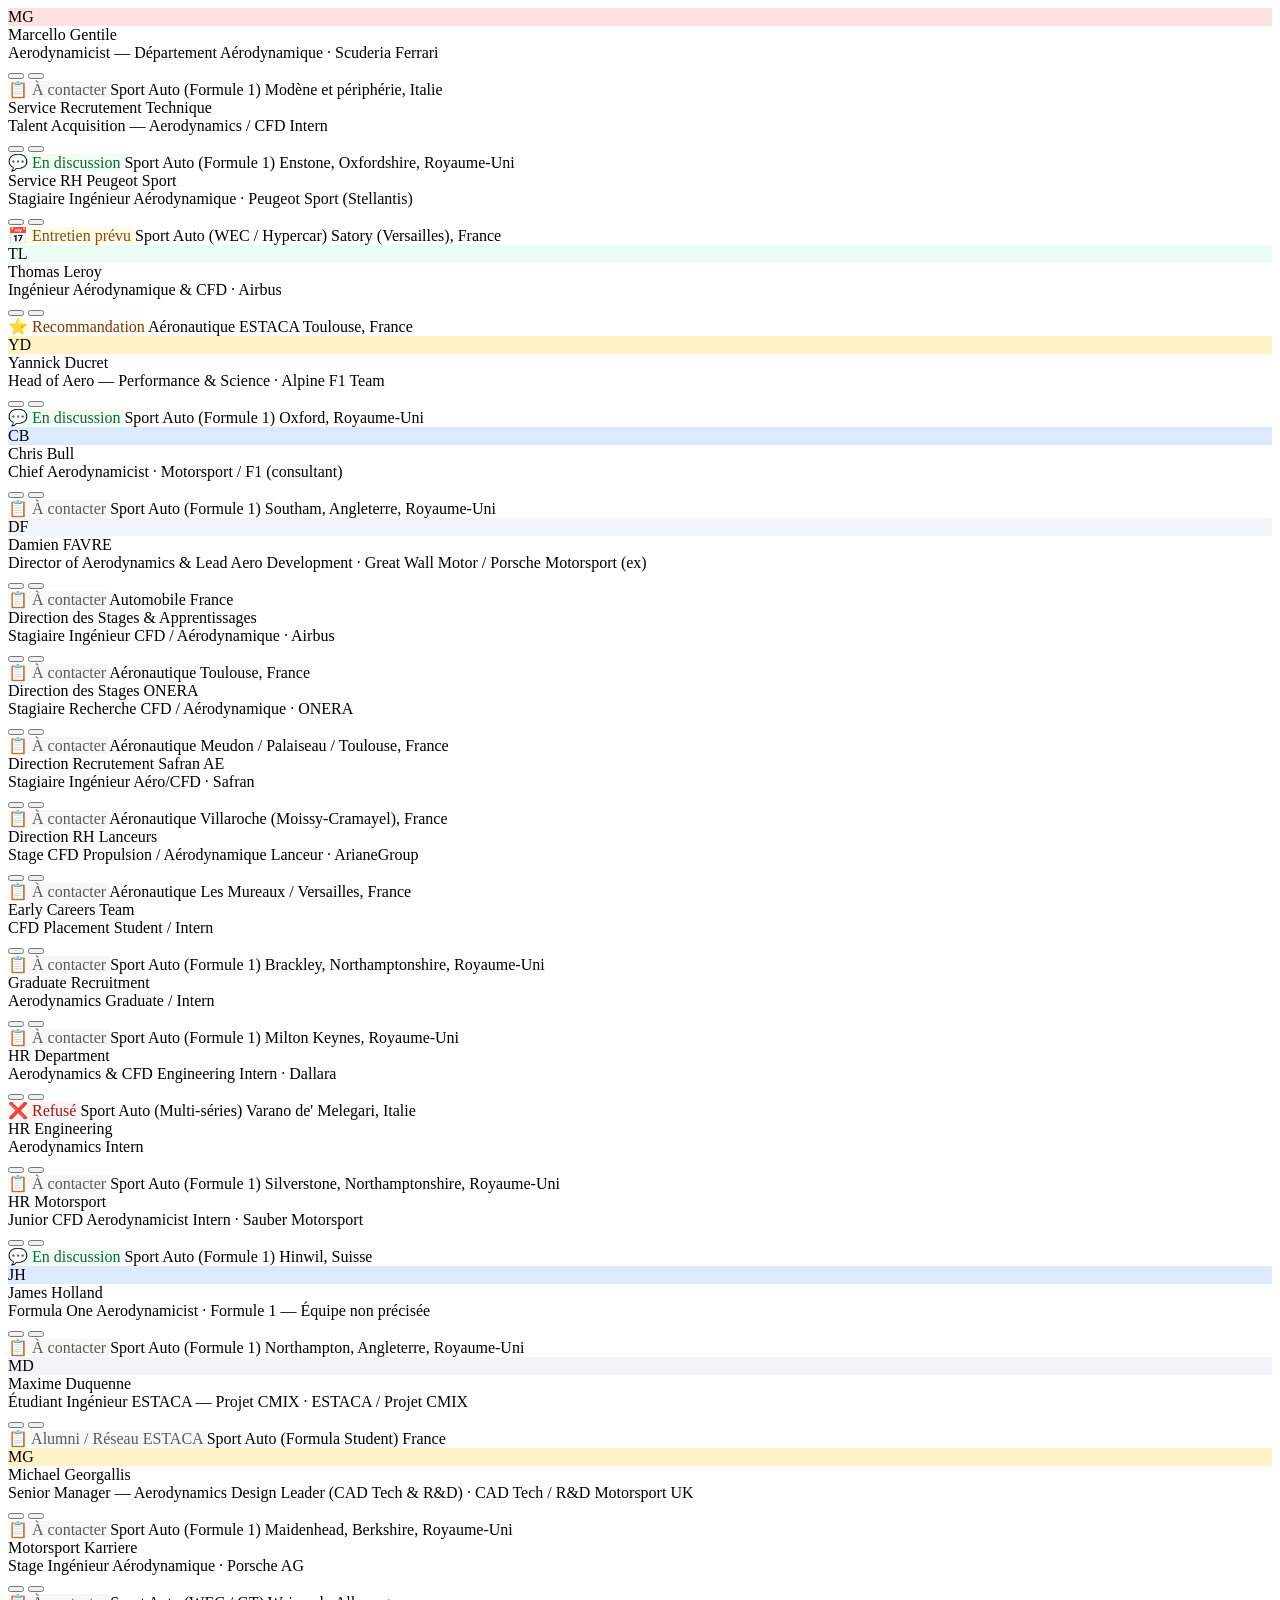
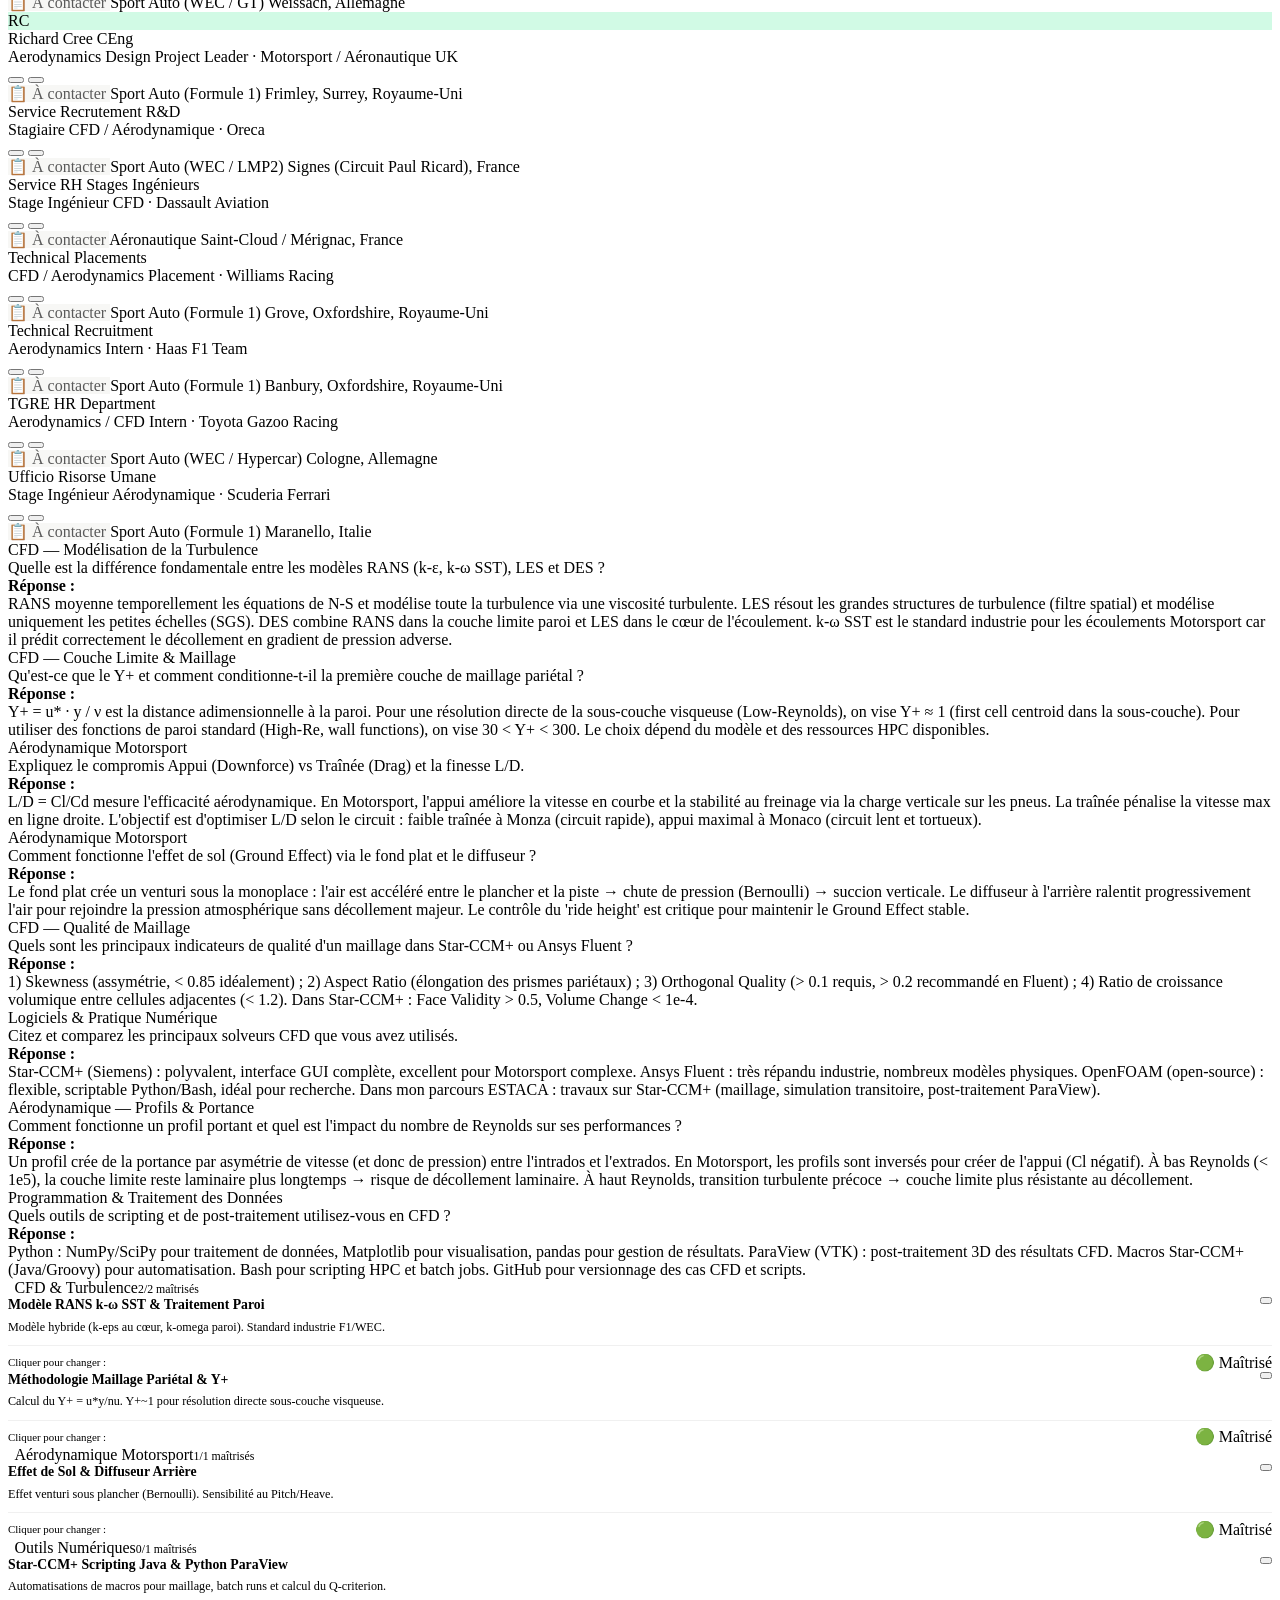
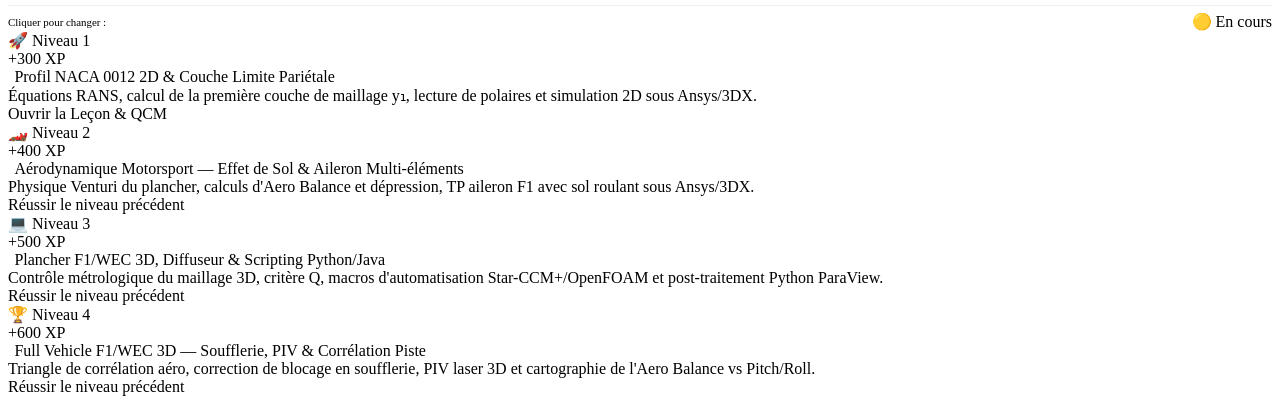
<file: stage-tracker-app/test_js.html>
<!DOCTYPE html>
<html>
<head>
<meta charset="utf-8">
<title>JS Test</title>
</head>
<body>
<div id="crm-grid"></div>
<div id="qa-container"></div>
<div id="learning-container"></div>
<div id="quest-roadmap-container"></div>
<div id="toast-container"></div>

<script src="js/data.js"></script>
<script src="js/tracker.js"></script>
<script src="js/excel.js"></script>
<script src="js/crm.js"></script>
<script src="js/tools.js"></script>
<script src="js/app.js"></script>

<script>
window.onerror = function(msg, url, line, col, error) {
    console.log('CRITICAL_JS_ERROR: ' + msg + ' at ' + url + ':' + line + ':' + col);
};
</script>
</body>
</html>
</file>
